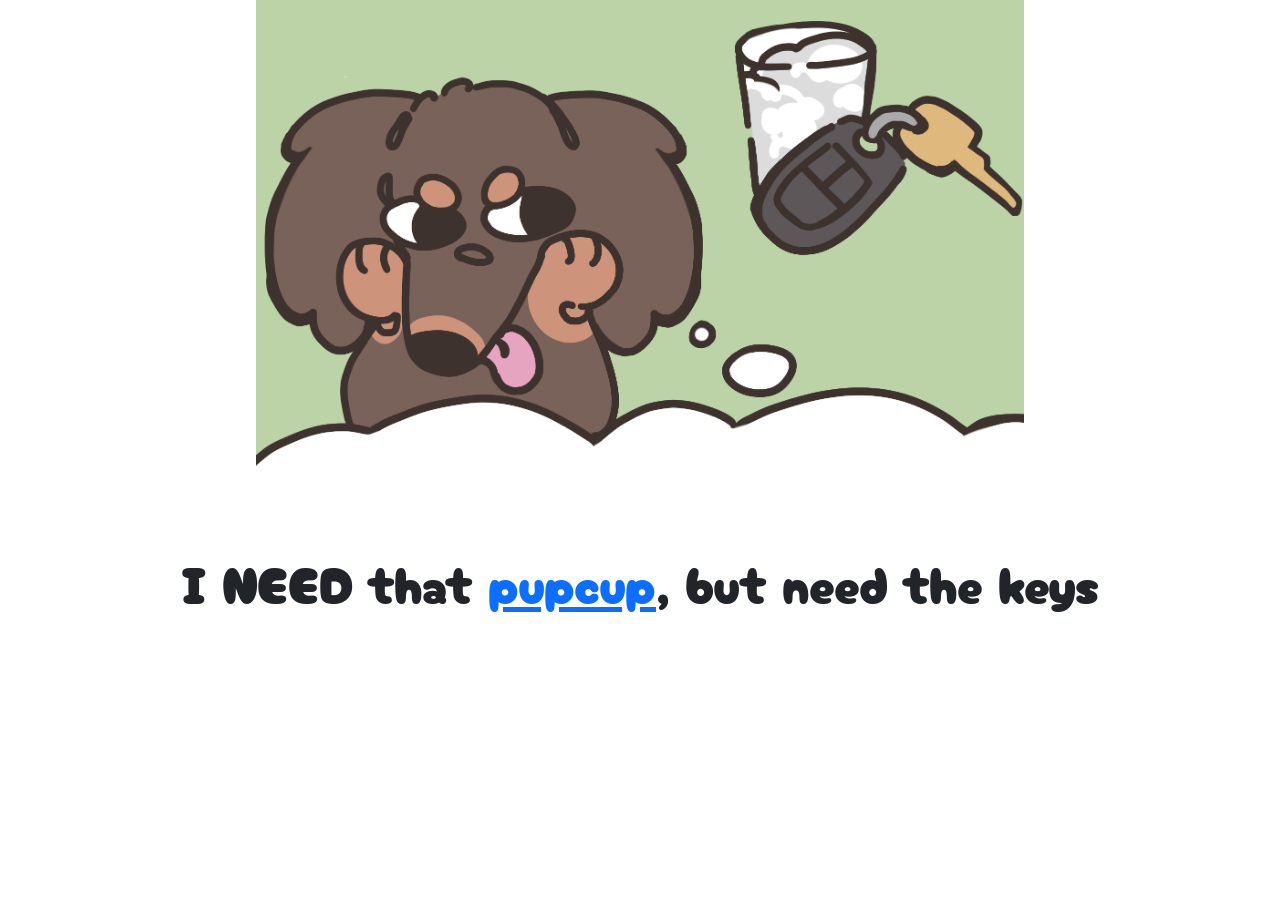
<file: index.html>
<!doctype html>
<html lang="en">
<head>
	<meta charset="utf-8">
	<title>Pupcup Trip</title>
	<link href="https://cdn.jsdelivr.net/npm/bootstrap@5.3.8/dist/css/bootstrap.min.css" rel="stylesheet">
	<link rel="stylesheet" href="./assets/css/styles.css">
</head>
<body>


	
	<img src="assets/img/Toby 1.png" alt="">
	<table>
		<td>
            I NEED that <a href="01.html">pupcup</a>, but need the keys
        </td>
	</table>

		<link rel="preconnect" href="https://fonts.googleapis.com">
<link rel="preconnect" href="https://fonts.gstatic.com" crossorigin>
<link href="https://fonts.googleapis.com/css2?family=Cherry+Bomb+One&display=swap" rel="stylesheet">

<script src="https://cdn.jsdelivr.net/npm/bootstrap@5.3.8/dist/js/bootstrap.bundle.min.js"></script>
	<script src="./assets/js/main.js"></script>
</body>
</html>
</file>
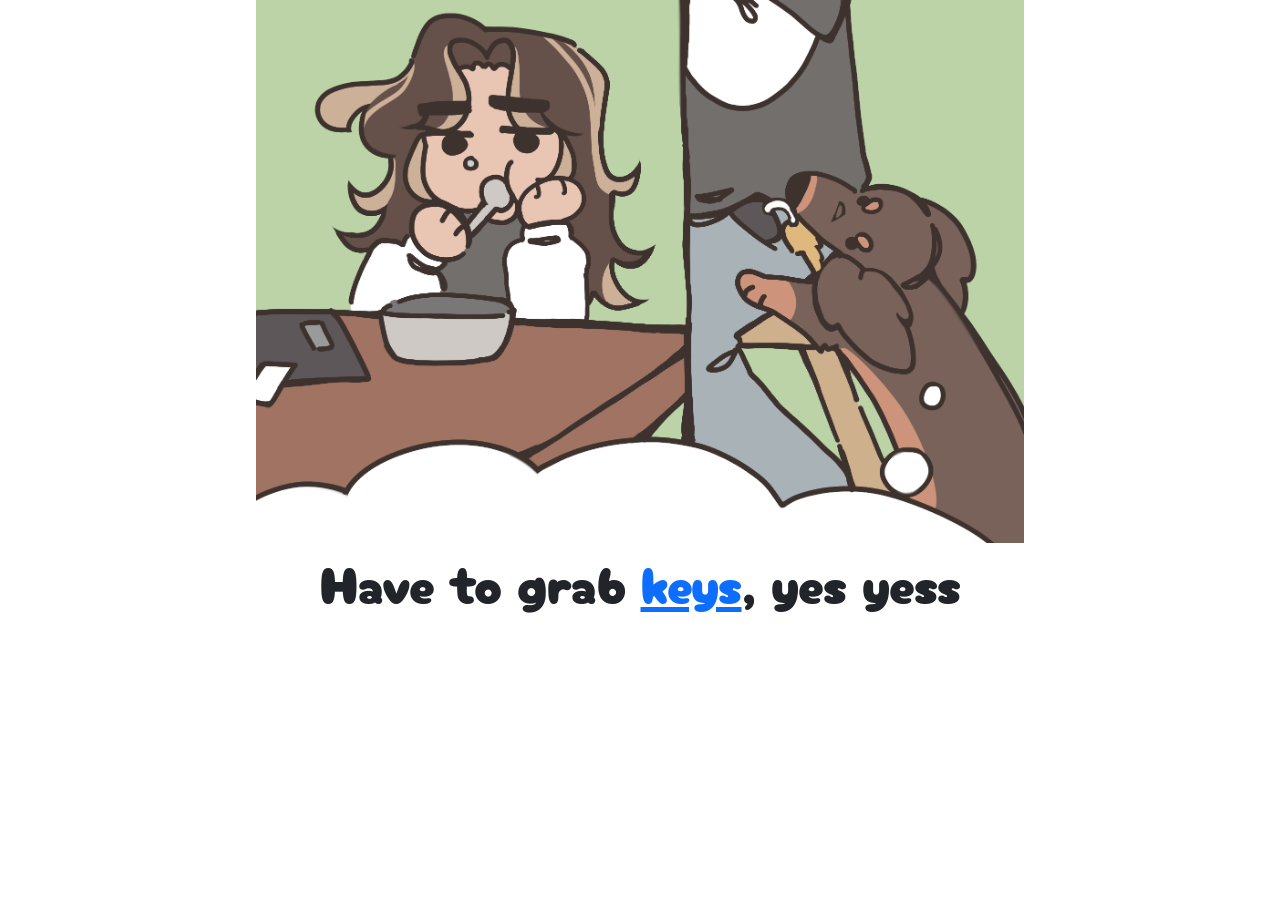
<file: 01.html>
<!doctype html>
<html lang="en">
<head>
	<meta charset="utf-8">
	<title>Pupcup Trip</title>
	<link href="https://cdn.jsdelivr.net/npm/bootstrap@5.3.8/dist/css/bootstrap.min.css" rel="stylesheet">
	<link rel="stylesheet" href="./assets/css/styles.css">
</head>
<body>


	
	<img src="assets/img/Toby 2.png" alt="">
	<table>
		<td>
            Have to grab <a href="02.html">keys</a>, yes yess
        </td>
	</table>

		<link rel="preconnect" href="https://fonts.googleapis.com">
<link rel="preconnect" href="https://fonts.gstatic.com" crossorigin>
<link href="https://fonts.googleapis.com/css2?family=Cherry+Bomb+One&display=swap" rel="stylesheet">

<script src="https://cdn.jsdelivr.net/npm/bootstrap@5.3.8/dist/js/bootstrap.bundle.min.js"></script>
	<script src="./assets/js/main.js"></script>
</body>
</html>
</file>
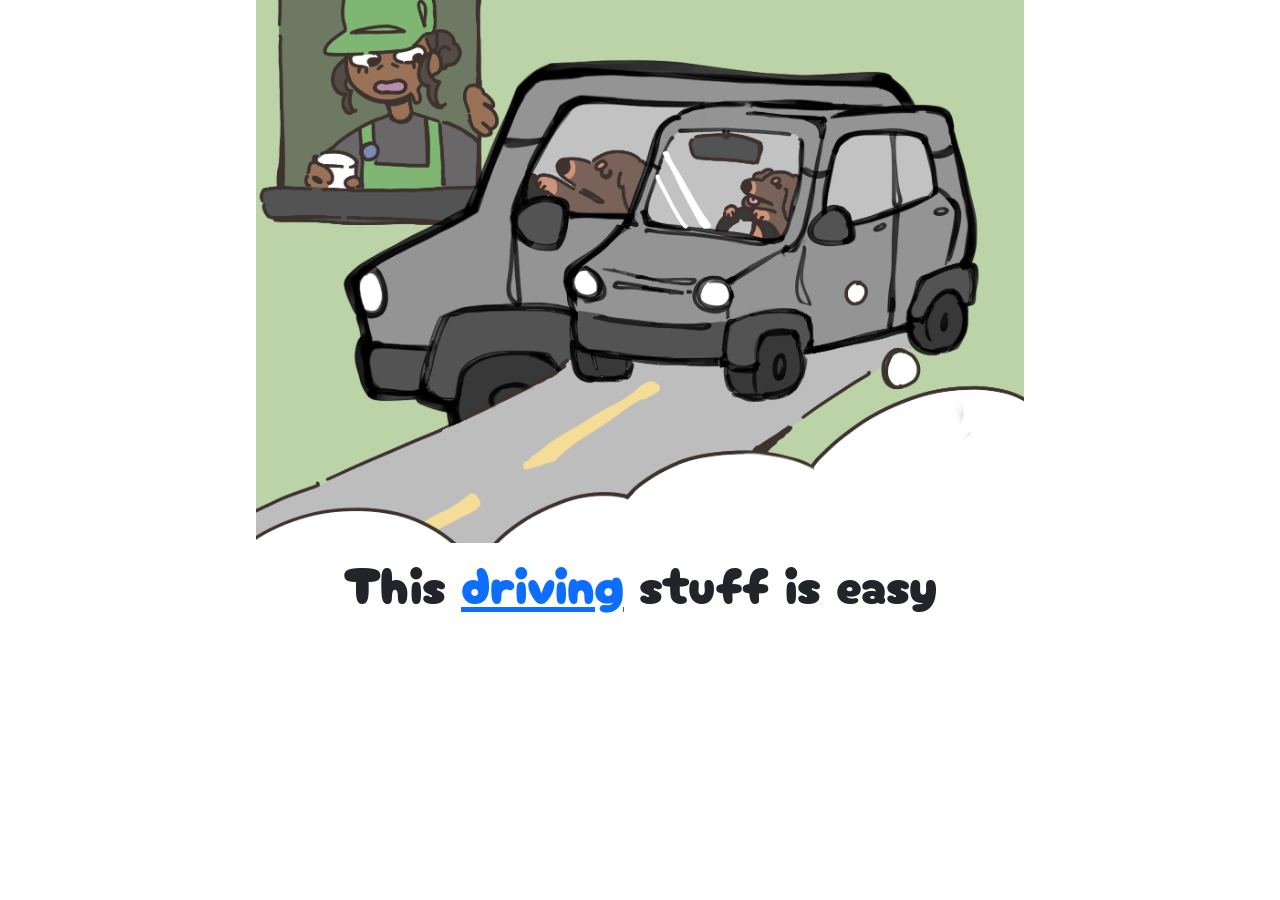
<file: 02.html>
<!doctype html>
<html lang="en">
<head>
	<meta charset="utf-8">
	<title>Pupcup Trip</title>
	<link href="https://cdn.jsdelivr.net/npm/bootstrap@5.3.8/dist/css/bootstrap.min.css" rel="stylesheet">
	<link rel="stylesheet" href="./assets/css/styles.css">
</head>
<body>


	
	<img src="assets/img/Toby 3.png" alt="">
	<table>
		<td>
            This <a href="03.html">driving</a> stuff is easy
        </td>
	</table>

		<link rel="preconnect" href="https://fonts.googleapis.com">
<link rel="preconnect" href="https://fonts.gstatic.com" crossorigin>
<link href="https://fonts.googleapis.com/css2?family=Cherry+Bomb+One&display=swap" rel="stylesheet">

<script src="https://cdn.jsdelivr.net/npm/bootstrap@5.3.8/dist/js/bootstrap.bundle.min.js"></script>
	<script src="./assets/js/main.js"></script>
</body>
</html>
</file>
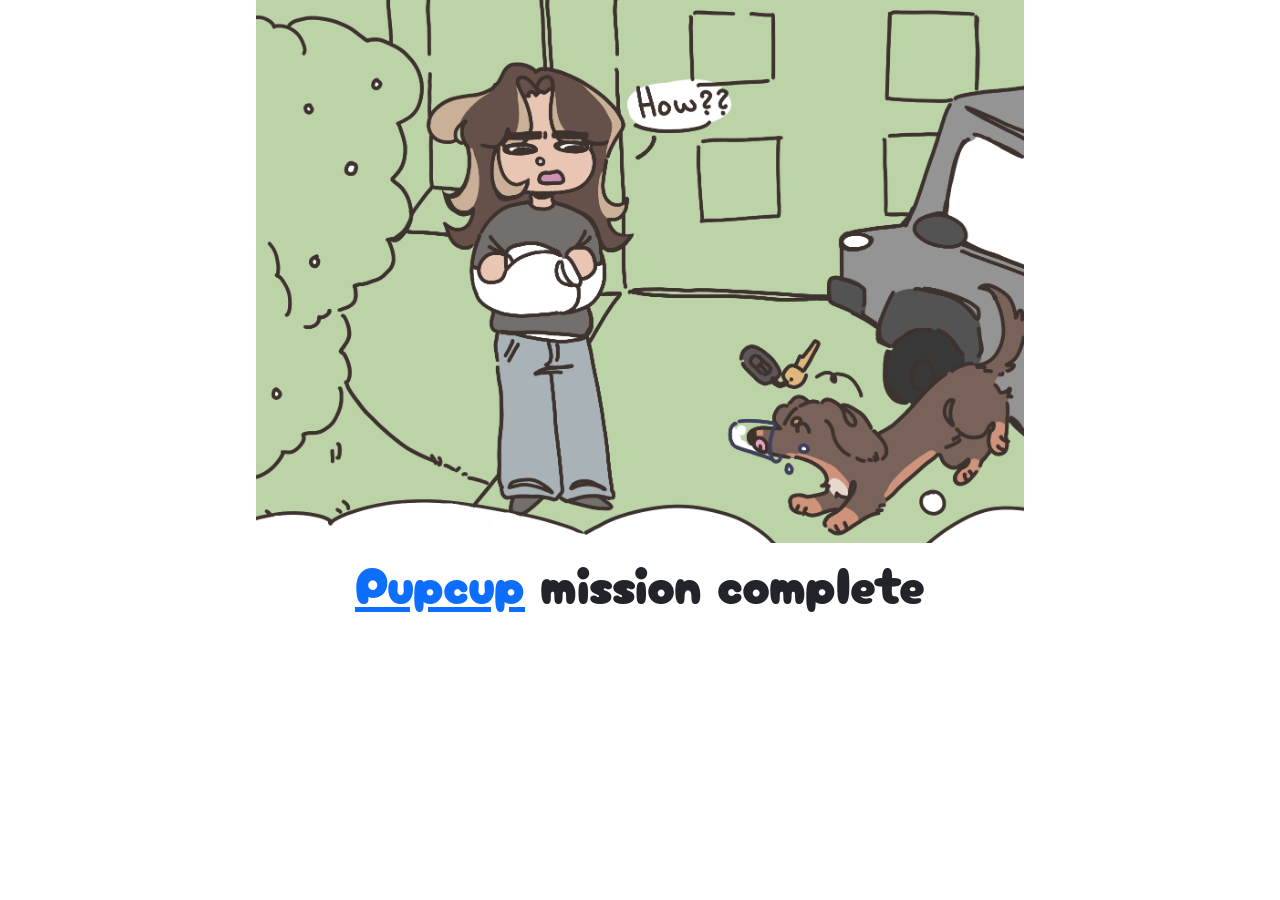
<file: 03.html>
<!doctype html>
<html lang="en">
<head>
	<meta charset="utf-8">
	<title>Pupcup Trip</title>
	<link href="https://cdn.jsdelivr.net/npm/bootstrap@5.3.8/dist/css/bootstrap.min.css" rel="stylesheet">
	<link rel="stylesheet" href="./assets/css/styles.css">
</head>
<body>


	
	<img src="assets/img/Toby 4.png" alt="">
	<table>
		<td>
             <a href="05.html">Pupcup</a> mission complete
        </td>
	</table>

		<link rel="preconnect" href="https://fonts.googleapis.com">
<link rel="preconnect" href="https://fonts.gstatic.com" crossorigin>
<link href="https://fonts.googleapis.com/css2?family=Cherry+Bomb+One&display=swap" rel="stylesheet">

<script src="https://cdn.jsdelivr.net/npm/bootstrap@5.3.8/dist/js/bootstrap.bundle.min.js"></script>
	<script src="./assets/js/main.js"></script>
</body>
</html>
</file>
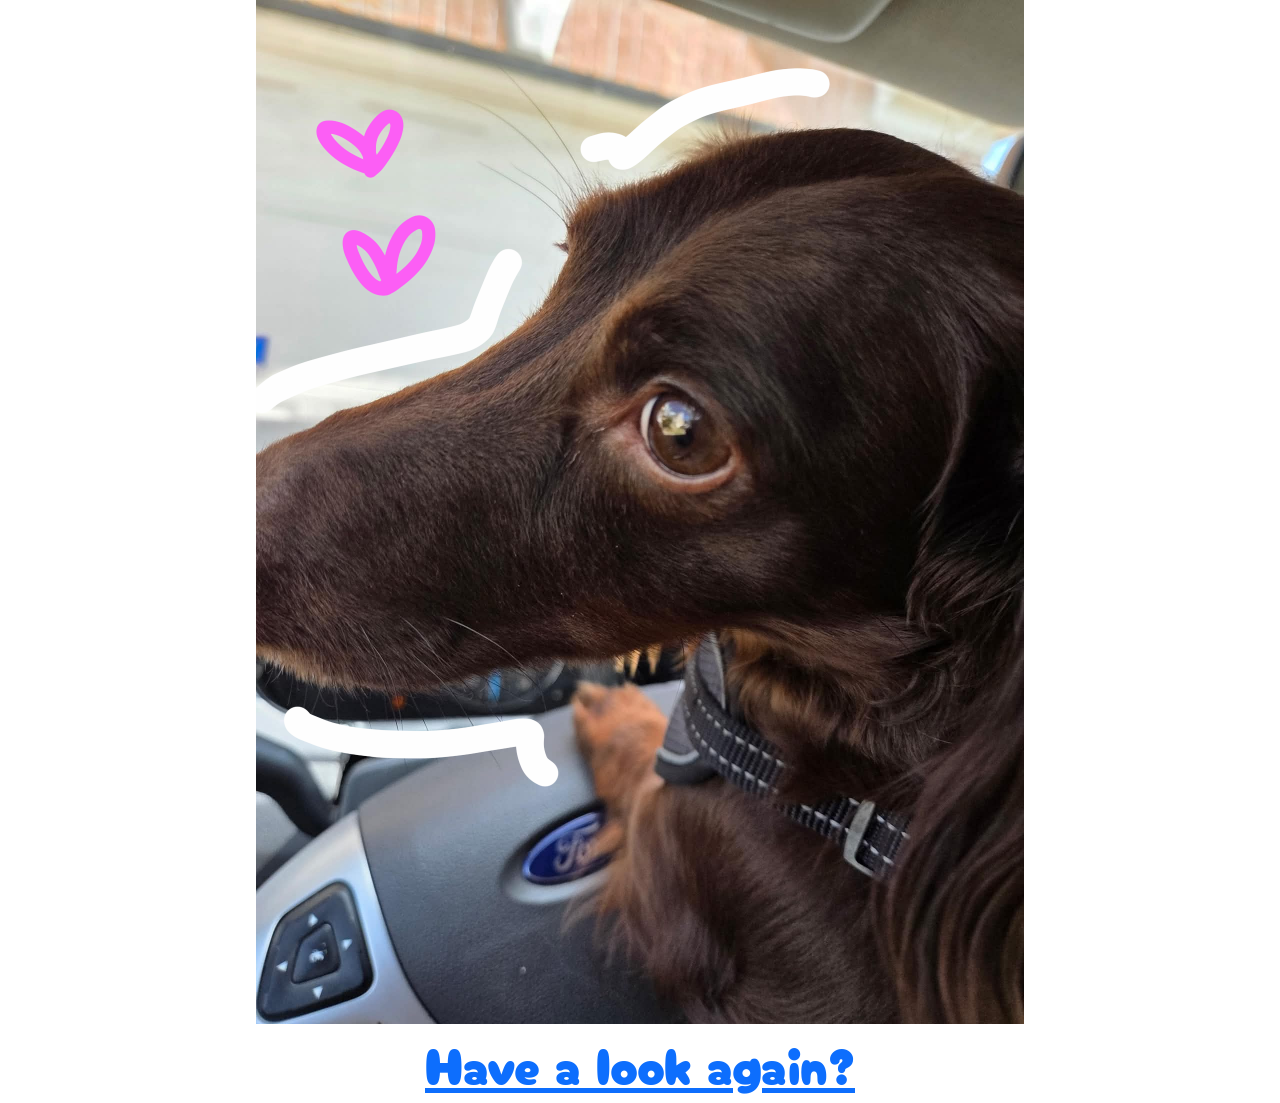
<file: 05.html>
<!doctype html>
<html lang="en">
<head>
	<meta charset="utf-8">
	<title>Pupcup Trip</title>
	<link href="https://cdn.jsdelivr.net/npm/bootstrap@5.3.8/dist/css/bootstrap.min.css" rel="stylesheet">
	<link rel="stylesheet" href="./assets/css/styles.css">
</head>
<body>


	
	<img src="assets/img/Toby 5.png" alt="">
	<table>
		<td>
             <a href="index.html">Have a look again?</a>
        </td>
	</table>

		<link rel="preconnect" href="https://fonts.googleapis.com">
<link rel="preconnect" href="https://fonts.gstatic.com" crossorigin>
<link href="https://fonts.googleapis.com/css2?family=Cherry+Bomb+One&display=swap" rel="stylesheet">

<script src="https://cdn.jsdelivr.net/npm/bootstrap@5.3.8/dist/js/bootstrap.bundle.min.js"></script>
	<script src="./assets/js/main.js"></script>
</body>
</html>
</file>
<file: assets/css/styles.css>
/* styles.css */

img {
  display: block;
  margin: auto;
  width: 60%;
  height: 60%;
}

td{

  font-family: "Cherry Bomb One", system-ui;
  font-weight: 400;
  font-style: normal;
  font-size:51px
}

table{
  margin-left: auto;
  margin-right: auto;
  background-color: white;
}

body {
  background-color: white;
}
</file>
